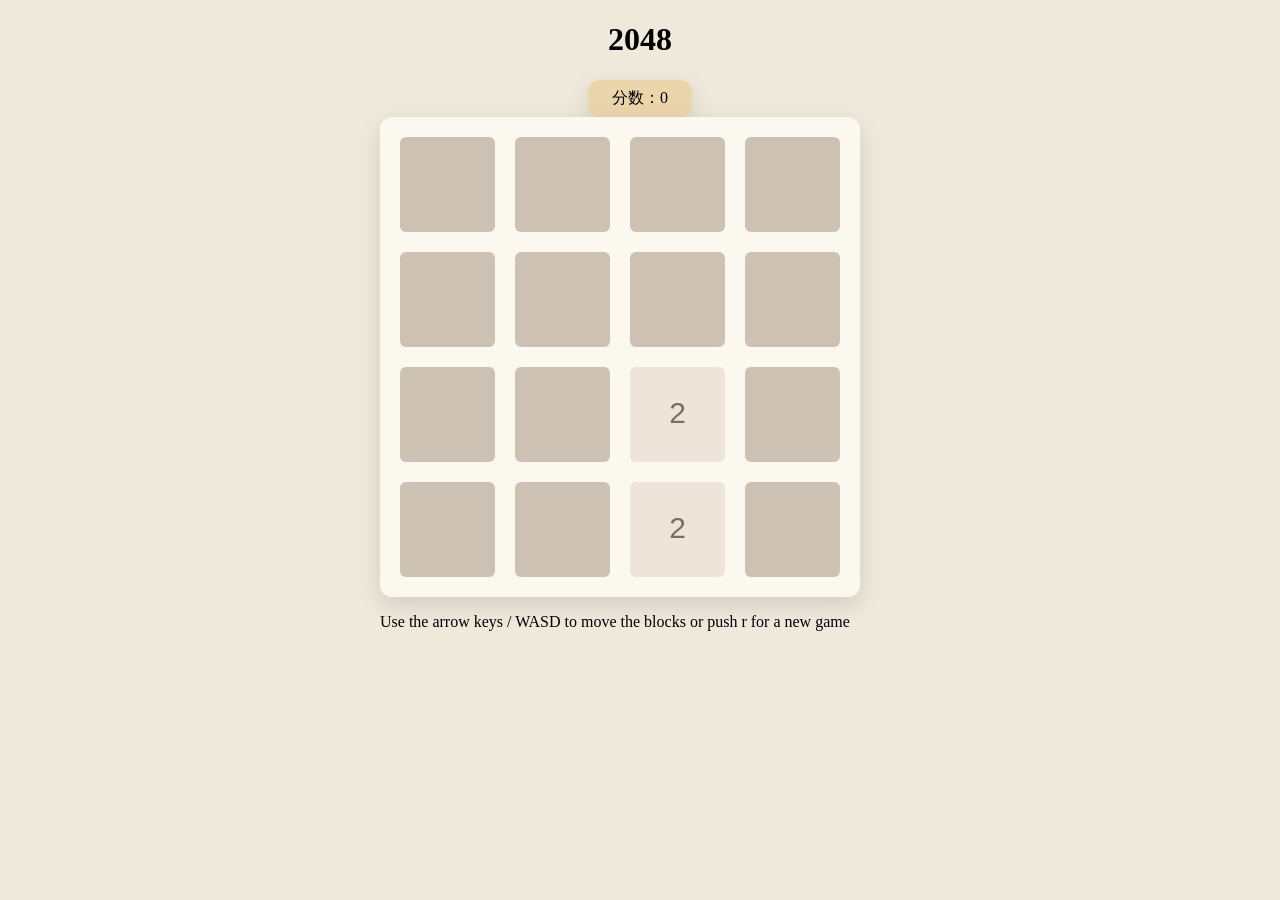
<file: web/index.html>
<!DOCTYPE html>
<html lang="zh-CN">
<head>
    <meta charset="UTF-8">
    <title>2048</title>

    <!-- 样式表：框架搭好后再接入（style.css 已就位） -->
    <link rel="stylesheet" href="style.css">
</head>
<body>
    <!-- ============ ① 页面容器：对应图中整个面板，负责整体宽度与居中 ============ -->
    <div class="page">

        <!-- ======== ② 头部区 <header>：对应图中顶部的大标题"2048" ======== -->
        <header class="game-header">
            <h1>2048</h1>
        </header>

        <!-- ======== ③ 状态区 <section>：对应图中"分数：0"那一栏 ======== -->
        <!-- 外壳 div 管样式；span#score 是 JS 唯一要更新的数字 -->
        <section class="status-bar" aria-label="分数显示">
            <div class="score-box">
                分数：<span id="score">0</span>
            </div>
        </section>

        <!-- ======== ④ 主内容区 <main>：对应图中的棋盘画布 ======== -->
        <main>
            <!-- width/height 属性 = 画布内部分辨率（勿与 CSS 显示尺寸混淆） -->
            <canvas id="board" width="480" height="480">
                您的浏览器不支持 Canvas，请更换现代浏览器。
            </canvas>

            <div id="overlay" class="overlay hidden">
                <p id="result-text">you win!</p>
                <button id="restart-btn">new game</button>
            </div>
        </main>

        <!-- ======== ⑤ 页脚区 <footer>：对应图底部的操作提示 ======== -->
        <footer class="game-footer">
            <p>Use the arrow keys / WASD to move the blocks or push r for a new game</p>
        </footer>

    </div>

    <!-- ======== ⑥ 脚本区：顺序即依赖，被依赖的在前 ======== -->
    <script src="game.js"></script>
    <script src="main.js"></script>
</body>
</html>
</file>
<file: web/style.css>
.overlay.hidden {
    display: none;
}

body {
    background-color:#efe9dc;
}

.page {
    max-width: 520px;
    margin: 0 auto;
    padding: 0 16px;
}

.game-header {
    text-align: center;
}

.status-bar {
    display: flex;
    justify-content: center; 
}

.score-box{
    background-color: #ebd6ac;
    border-radius: 12px;
    box-shadow: 0 8px 24px rgba(0, 0, 0, 0.12);
    padding: 8px 24px;
}

main { 
    position: relative; 
}

canvas{
    border-radius: 12px;
    box-shadow: 0 8px 24px rgba(0, 0, 0, 0.12);
    display: block;
    max-width: 100%;
    height: auto;
}

.overlay{
    position: absolute;
    inset: 0;
    background-color: rgba(238, 228, 218, 0.85);
    display: flex; justify-content: center; align-items: center;
    border-radius: 12px;
    flex-direction: column;   /* 子元素从上到下排 */
    gap: 12px;                /* 文字和按钮之间的间距 */
    text-align: center;
}

#restart-btn{
    border: none;
    background-color: #8f7a66;
    border-radius: 12px;
    padding: 4px 12px;
    cursor: pointer;
}

#restart-btn:hover { 
    background-color: #d6cbc0;
    transform: translateY(-2px);
 }
</file>
